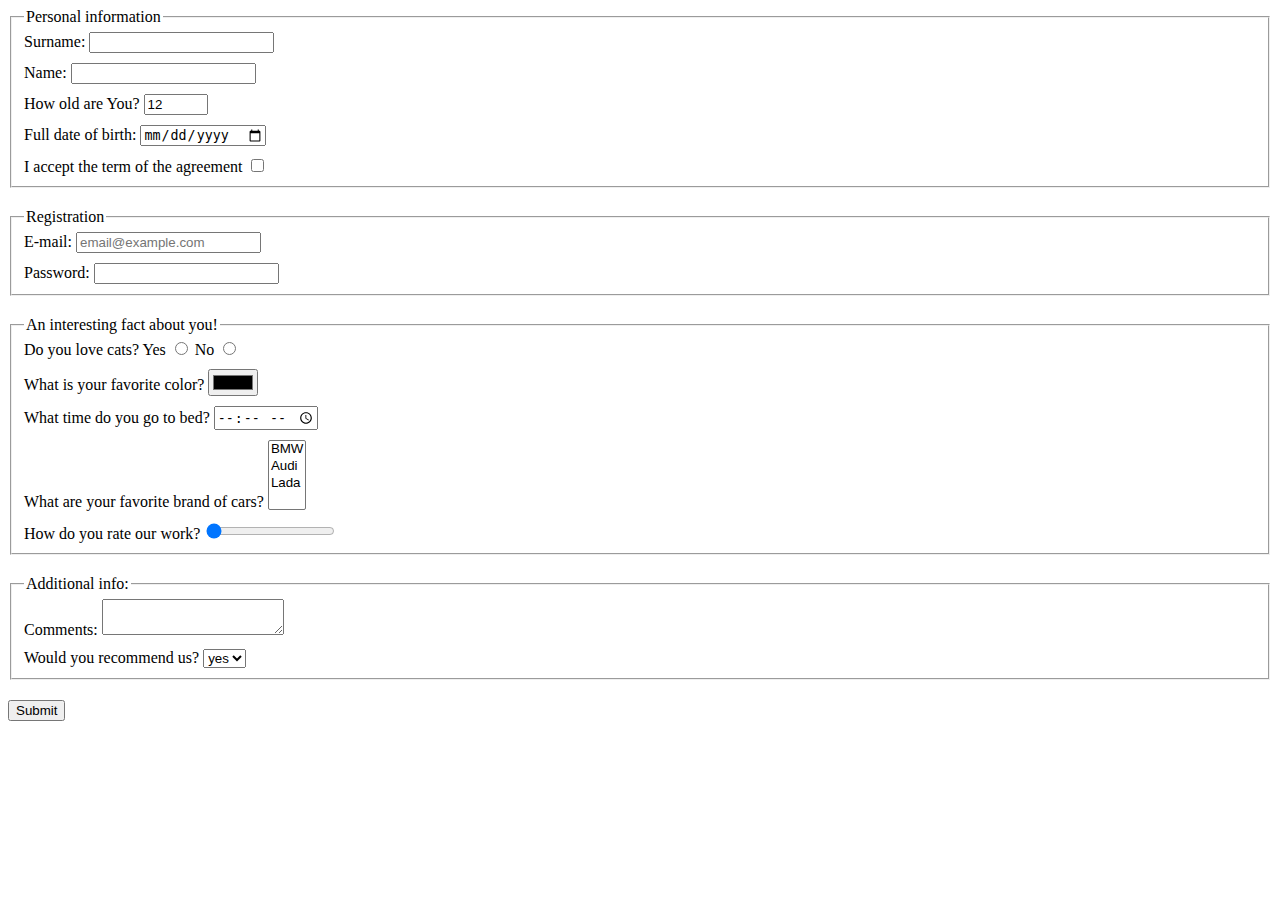
<file: index.html>
<!doctype html><html lang="en"><head><meta charset="UTF-8"><meta name="viewport" content="width=device-width, user-scalable=no, initial-scale=1.0, maximum-scale=1.0, minimum-scale=1.0"><meta http-equiv="X-UA-Compatible" content="ie=edge"><title>HTML Form</title><link rel="stylesheet" href="style.21851400.css"></head><body> <form action="https://mate-academy-form-lesson.herokuapp.com/create-application" method="post"> <fieldset class="fieldset"> <legend>Personal information</legend> <label for="surname" class="form__label"> Surname: <input type="text" id="surname" autocomplete="off" required> </label> <label for="name" class="form__label"> Name: <input type="text" id="name" autocomplete="off" required> </label> <label for="age" class="form__label"> How old are You? <input type="number" id="age" value="12" min="1" max="100" required> </label> <label for="birth" class="form__label"> Full date of birth: <input type="date" id="birth" required> </label> <label for="agreement" class="form__label"> I accept the term of the agreement <input type="checkbox" id="agreement" required> </label> </fieldset> <fieldset class="fieldset"> <legend>Registration</legend> <label for="email" class="form__label"> E-mail: <input type="email" id="email" autocomplete="off" placeholder="email@example.com"> </label> <label for="password" class="form__label"> Password: <input type="password" id="password" required> </label> </fieldset> <fieldset class="fieldset"> <legend>An interesting fact about you!</legend> <div class="form__label"> Do you love cats? <label for="yes"> Yes <input type="radio" id="yes" name="radio" required value="yes"> </label> <label for="no"> No <input type="radio" id="no" name="radio" required value="no"> </label> </div> <label for="color" class="form__label"> What is your favorite color? <input type="color" id="color" required> </label> <label for="sleep" class="form__label"> What time do you go to bed? <input type="time" id="sleep" required> </label> <label class="form__label"> What are your favorite brand of cars? <select name="cars" multiple required> <option value="bmw">BMW</option> <option value="audi">Audi</option> <option value="lada">Lada</option> <option value="empty"></option> </select> </label> <label for="rating" class="form__label"> How do you rate our work? <input type="range" id="rating" value="0" required> </label> </fieldset> <fieldset class="fieldset"> <legend>Additional info:</legend> <label class="form__label"> Comments: <textarea name="comment" cols="20" rows="2">
          </textarea> </label> <label class="form__label"> Would you recommend us? <select required> <option value="yes">yes</option> <option value="no">no</option> </select> </label> </fieldset> <button type="submit">Submit</button> </form> <script type="text/javascript" src="main.5883b77c.js"></script> </body></html>
</file>
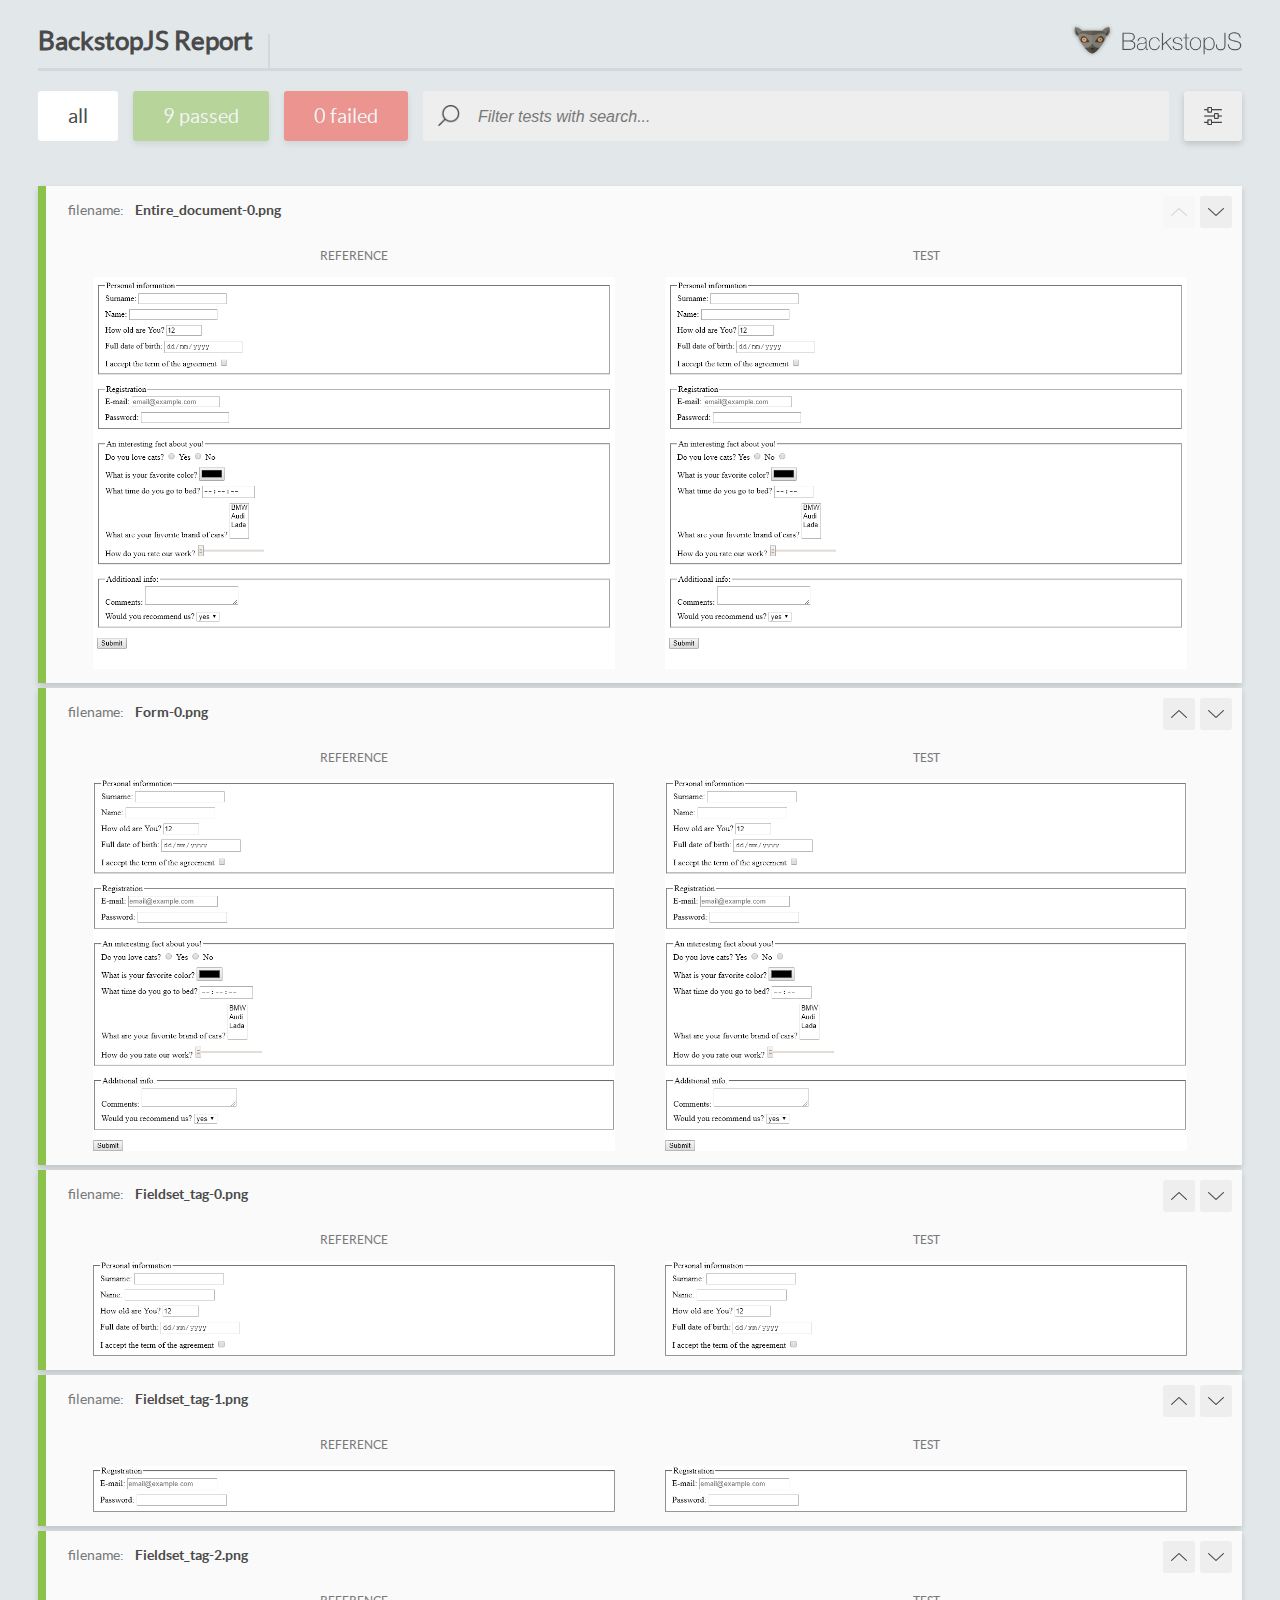
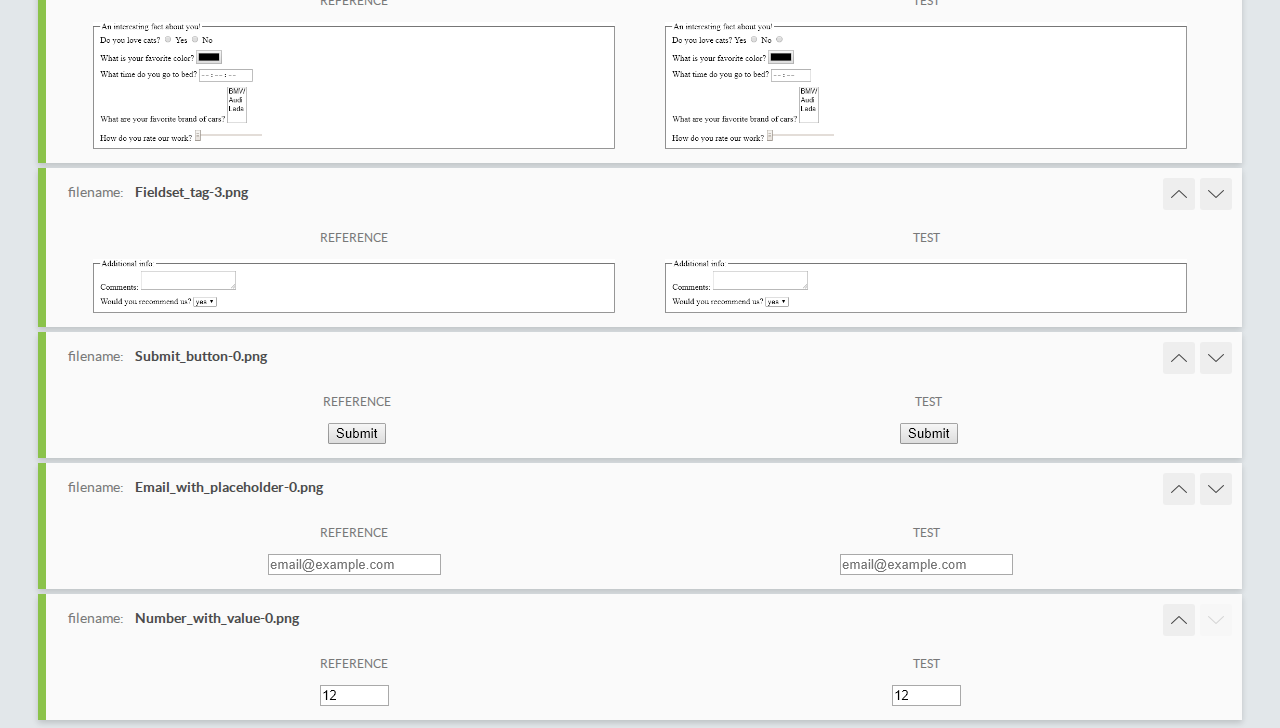
<file: report/html_report/index.html>
<!DOCTYPE html>
<html>
  <head>
    <meta charset="utf-8">
    <title>BackstopJS Report</title>

    <style>
      @font-face {
          font-family: 'latoregular';
          src: url('./assets/fonts/lato-regular-webfont.woff2') format('woff2'),
              url('./assets/fonts/lato-regular-webfont.woff') format('woff');
          font-weight: 400;
          font-style: normal;
      }
      @font-face {
          font-family: 'latobold';
          src: url('./assets/fonts/lato-bold-webfont.woff2') format('woff2'),
              url('./assets/fonts/lato-bold-webfont.woff') format('woff');
          font-weight: 700;
          font-style: normal;
      }

      .ReactModal__Body--open {
          overflow: hidden;
      }
      .ReactModal__Body--open .header {
        display: none;
      }

    </style>
  </head>
  <body style="background-color: #E2E7EA">
    <div id="root">

    </div>
    <script type="text/javascript">
      function report (report) { // eslint-disable-line no-unused-vars
        window.tests = report;
      }
    </script>
    <script type="text/javascript" src="config.js"></script>
    <script type="text/javascript" src="index_bundle.js"></script>
  </body>
</html>
</file>
<file: style.21851400.css>
.fieldset{margin-bottom:20px;padding-bottom:0}.form__label{display:block;margin-bottom:10px;padding-bottom:0}
/*# sourceMappingURL=style.21851400.css.map */
</file>
